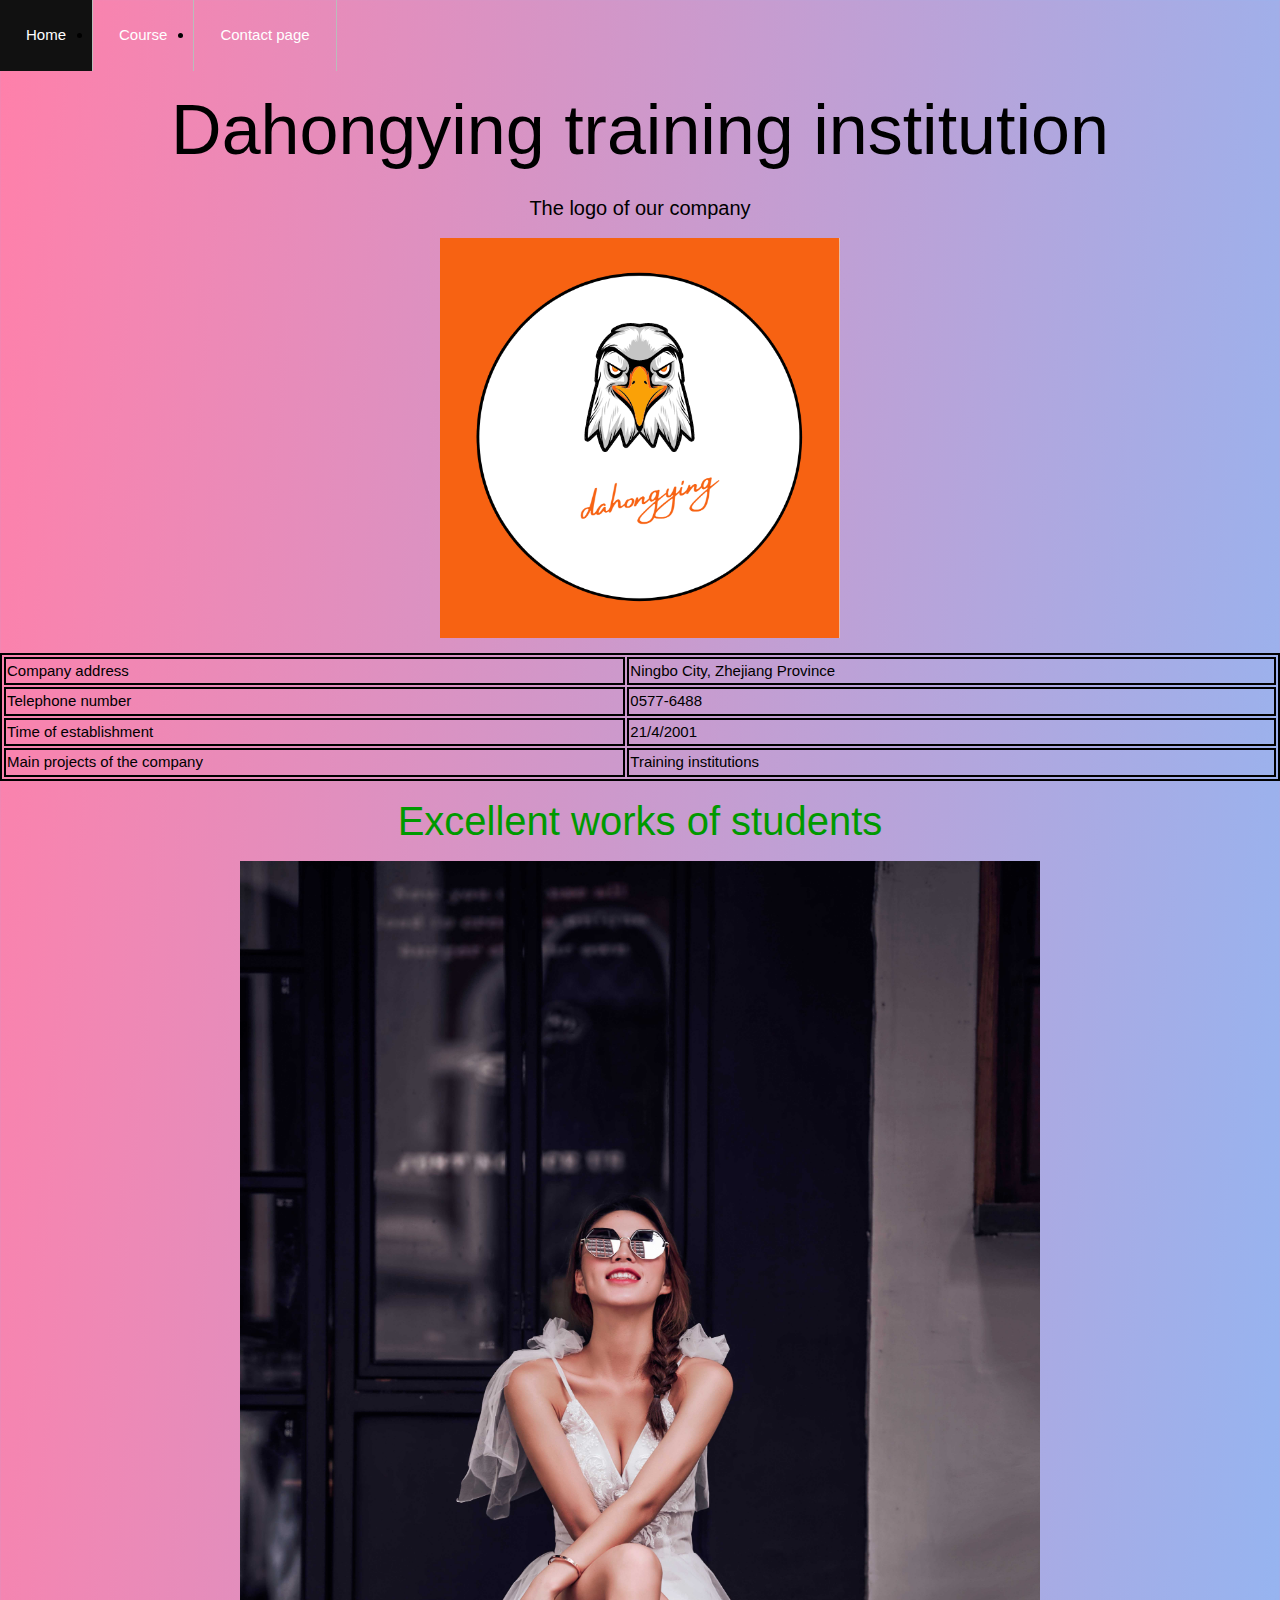
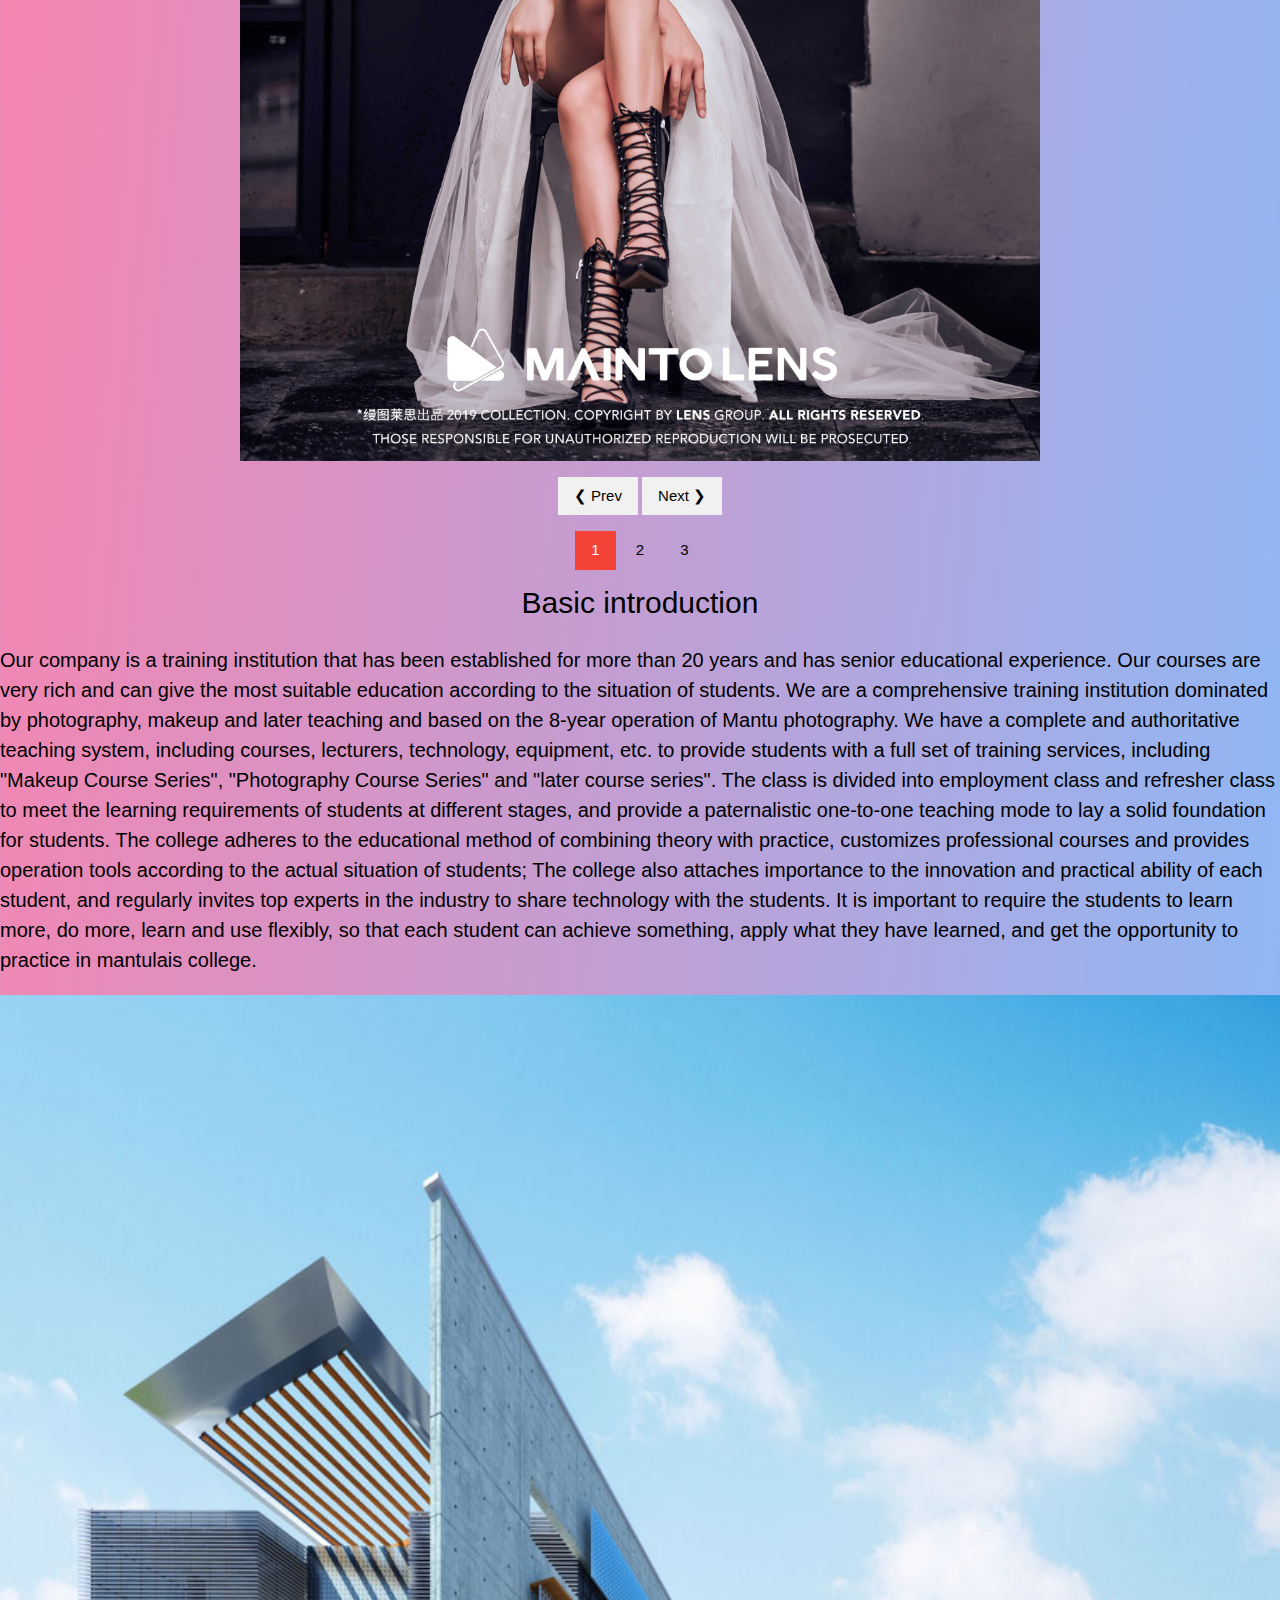
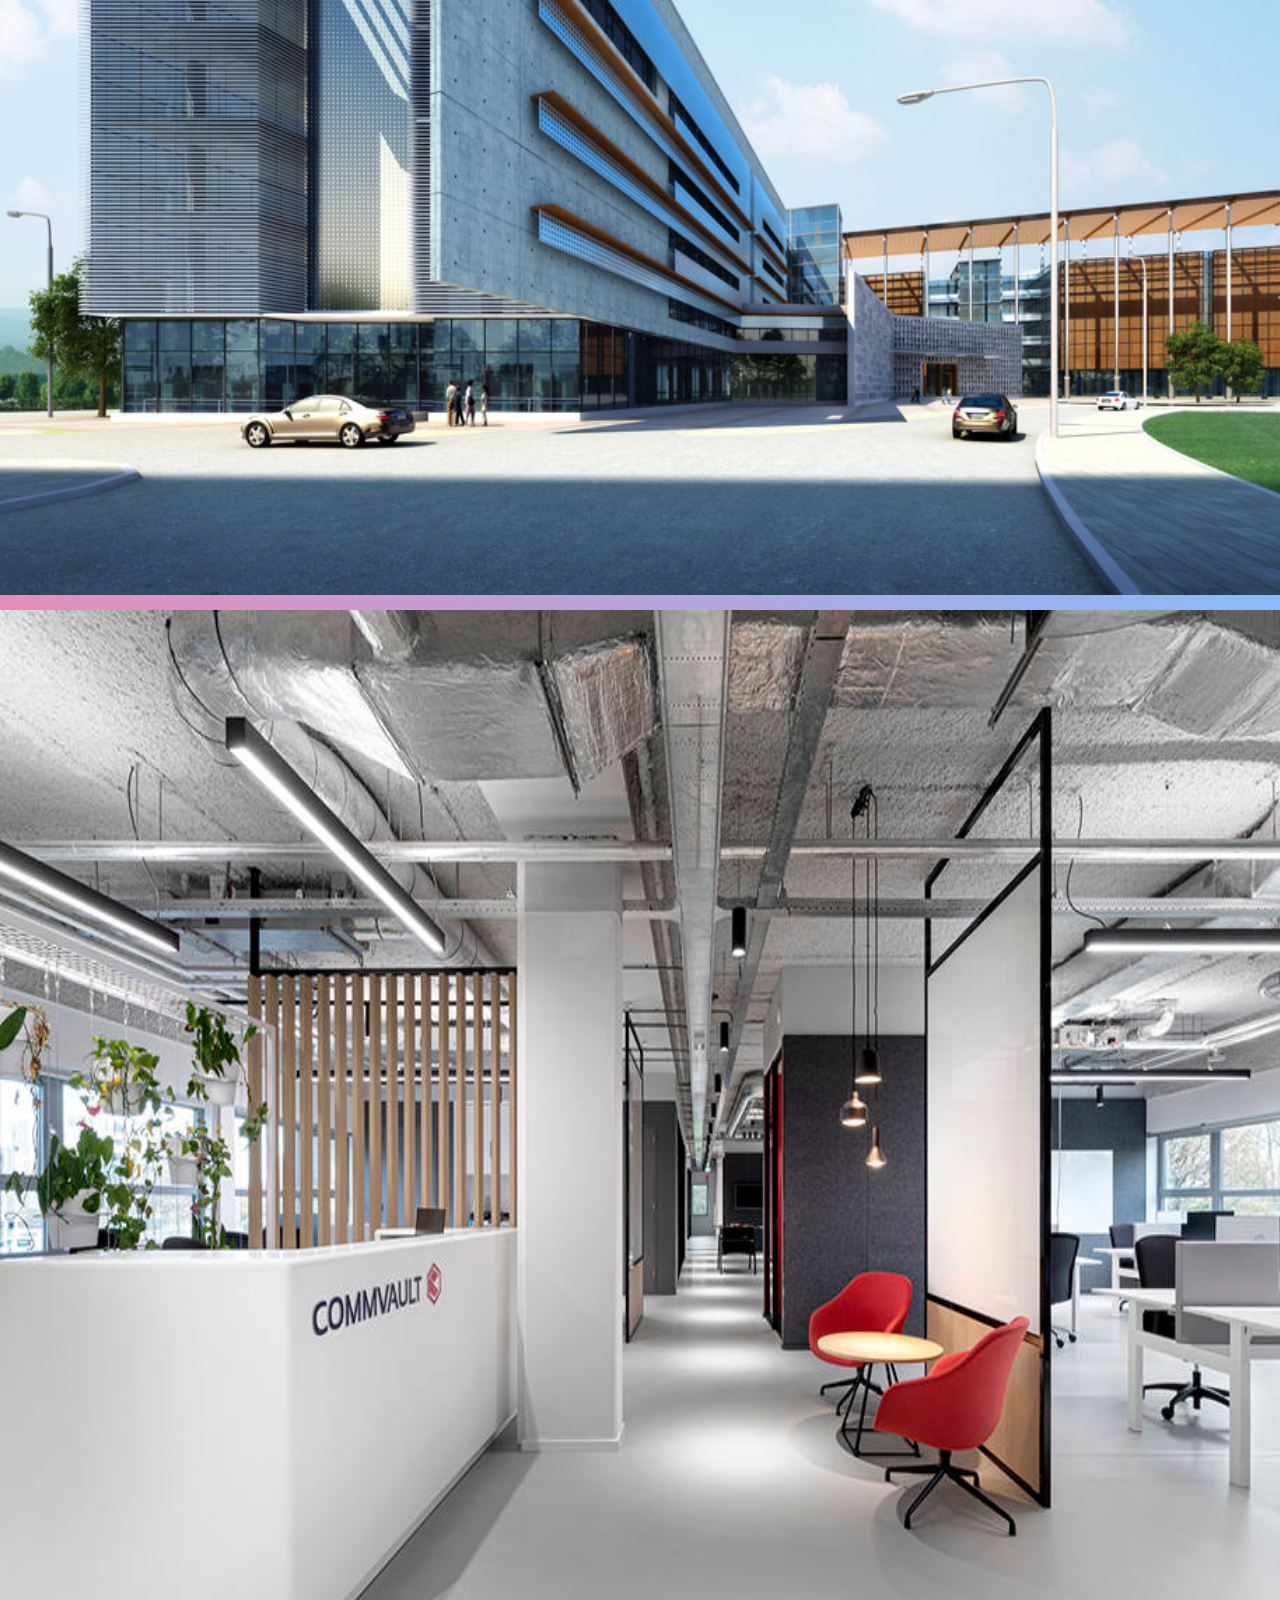
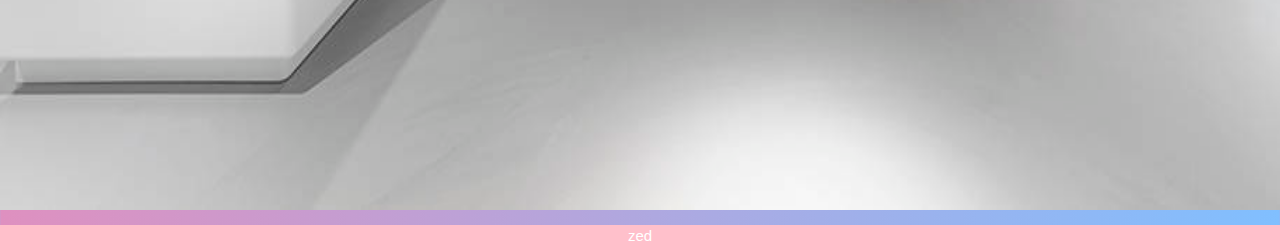
<file: index.html>
<!DOCTYPE html>
<html lang="en" >
<head>
  <meta charset="UTF-8">
  <title>Dahongying training institution</title>
  <link rel="stylesheet" href="./style.css">
<link rel="icon" href="favicon.ico">

</head>
<body>
<!-- partial:index.partial.html -->
<!DOCTYPE html>
<html lang="en" >
<head>
  <meta charset="UTF-8">
  <title>CodePen - A Pen by zed</title>
  <link rel="stylesheet" href="./style.css">

</head>
<body>
<!-- partial:index.partial.html -->
<nav>
  <u1>
<li><a href="Home.html">Home</a></li>
<li><a href="Course.html">Course</a></li>
<li><a href="Contact page.html">Contact page</a></li>
</u1>
</nav>
  <br>  
  <br>  
  <br>
<body>
<h1 style="font-size:70px;text-align: center;">Dahongying training institution</h1>
<h1 style="font-size:20px;text-align: center;">The logo of our company</h1>
  <p style="text-align: center;">
  <img src="Company logo.jpg" style="width:400px;height:400px;">
  <style>
table, th, td {
  border:2px solid black;
}
</style>
<body>
<table style="width:100%">
  </tr>
  <tr>
    <td>Company address</td>
    <td>Ningbo City, Zhejiang Province</td>
  </tr>
  <tr>
    <td>Telephone number</td>
    <td>0577-6488</td>
  </tr>
 <tr>
    <td>Time of establishment</td>
    <td>21/4/2001</td>
  </tr>
  <tr>
    <td>Main projects of the company</td>
    <td>Training institutions</td>
  </tr>
</table>
    <html>
<meta name="viewport" content="width=device-width, initial-scale=1">
<link rel="stylesheet" href="https://www.w3schools.com/w3css/4/w3.css">
<style>
.mySlides {display:none}
</style>
<body>
<div class="w3-container">
  <h2 style="font-size:40px;text-align: center;">Excellent works of students</h2>
</div>

<div class="w3-content" style="max-width:800px">
  <img class="mySlides" src="1.jpg" style="width:100%">
  <img class="mySlides" src="2.jpg" style="width:100%">
  <img class="mySlides" src="3.jpg" style="width:100%">
</div>

<div class="w3-center">
  <div class="w3-section">
    <button class="w3-button w3-light-grey" onclick="plusDivs(-1)">❮ Prev</button>
    <button class="w3-button w3-light-grey" onclick="plusDivs(1)">Next ❯</button>
  </div>
  <button class="w3-button demo" onclick="currentDiv(1)">1</button> 
  <button class="w3-button demo" onclick="currentDiv(2)">2</button> 
  <button class="w3-button demo" onclick="currentDiv(3)">3</button> 
</div>

<script>
var slideIndex = 1;
showDivs(slideIndex);

function plusDivs(n) {
  showDivs(slideIndex += n);
}

function currentDiv(n) {
  showDivs(slideIndex = n);
}

function showDivs(n) {
  var i;
  var x = document.getElementsByClassName("mySlides");
  var dots = document.getElementsByClassName("demo");
  if (n > x.length) {slideIndex = 1}    
  if (n < 1) {slideIndex = x.length}
  for (i = 0; i < x.length; i++) {
    x[i].style.display = "none";  
  }
  for (i = 0; i < dots.length; i++) {
    dots[i].className = dots[i].className.replace(" w3-red", "");
  }
  x[slideIndex-1].style.display = "block";  
  dots[slideIndex-1].className += " w3-red";
}
</script>

</body>
</html>

  <h1 style="font-size:30px;text-align: center;">Basic introduction</h1>
  <p style="font-size:20px;">Our company is a training institution that has been established for more than 20 years and has senior educational experience. Our courses are very rich and can give the most suitable education according to the situation of students. We are a comprehensive training institution dominated by photography, makeup and later teaching and based on the 8-year operation of Mantu photography. We have a complete and authoritative teaching system, including courses, lecturers, technology, equipment, etc. to provide students with a full set of training services, including "Makeup Course Series", "Photography Course Series" and "later course series". The class is divided into employment class and refresher class to meet the learning requirements of students at different stages, and provide a paternalistic one-to-one teaching mode to lay a solid foundation for students. The college adheres to the educational method of combining theory with practice, customizes professional courses and provides operation tools according to the actual situation of students; The college also attaches importance to the innovation and practical ability of each student, and regularly invites top experts in the industry to share technology with the students. It is important to require the students to learn more, do more, learn and use flexibly, so that each student can achieve something, apply what they have learned, and get the opportunity to practice in mantulais college.</p>
  <p style="text-align: center;">
  <img src="Company.jpg"style="width:1400px;height:1200px;">
<p style="text-align: center;">
  <img src="Company1.jpg"style="width:1400px;height:1200px;">
  <footer>zed</footer>
</file>
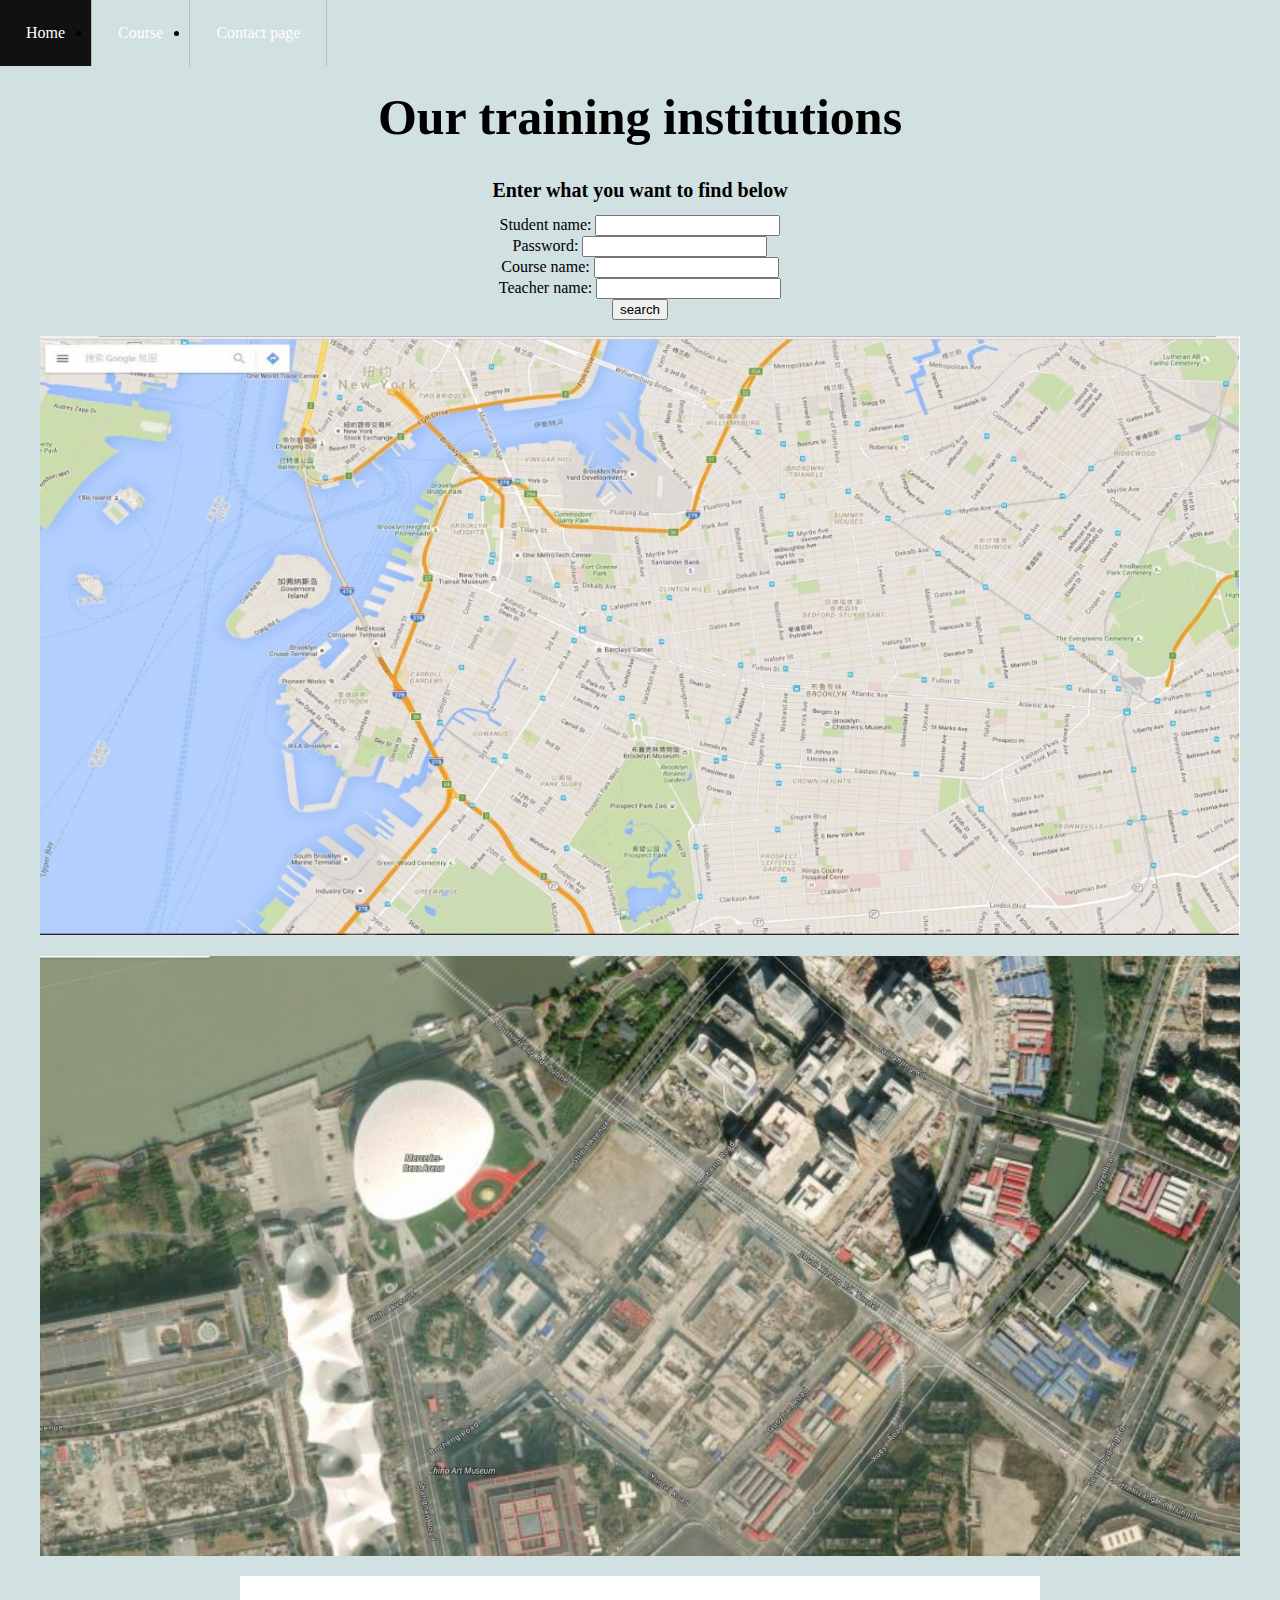
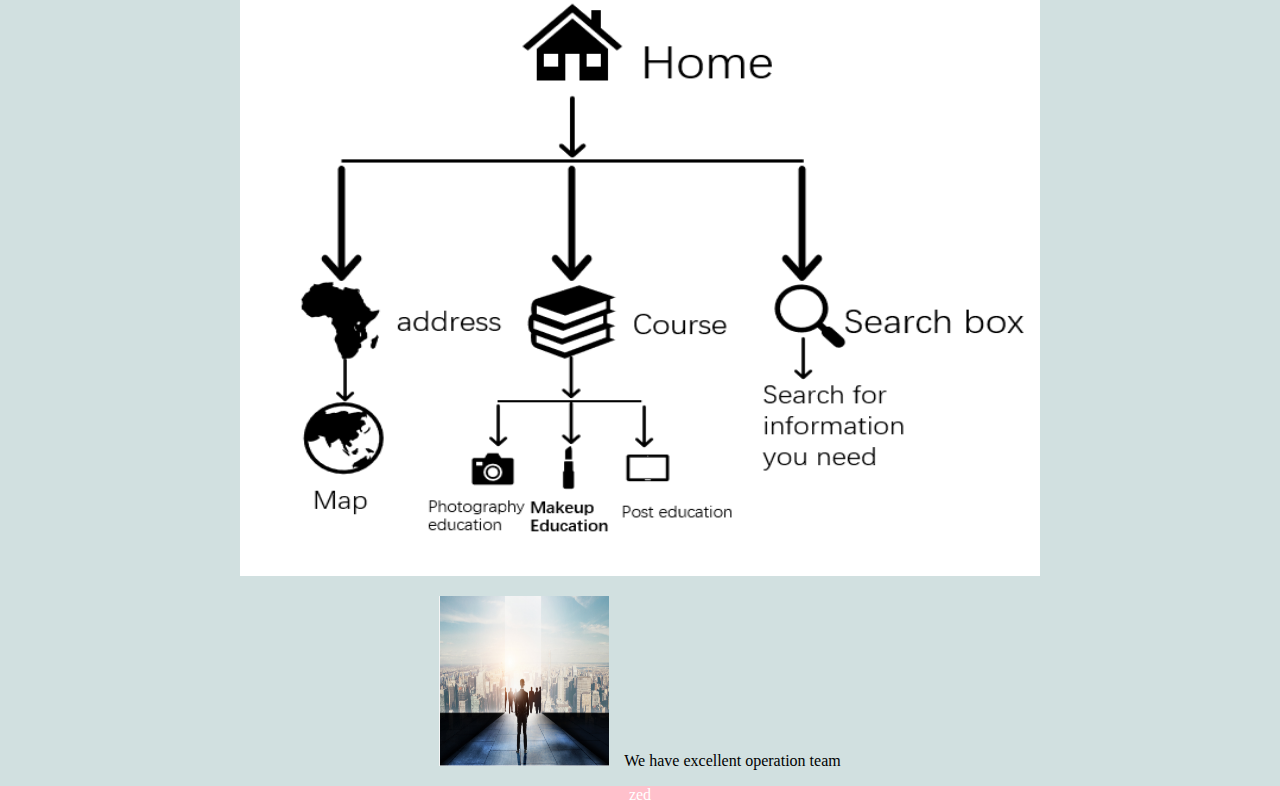
<file: Contact page.html>
<!DOCTYPE html>
<html lang="en" >
<head>
  <meta charset="UTF-8">
  <title>Dahongying training institution</title>
  <link rel="stylesheet" href="./Contact page.css">
<link rel="icon" href="favicon.ico">

</head>
<body>
<!-- partial:index.partial.html -->
<!DOCTYPE html>
<html lang="en" >
<head>
  <meta charset="UTF-8">
  <title>CodePen - A Pen by zed</title>
  <link rel="stylesheet" href="./Contact page.css">

</head>
<body>
<!-- partial:index.partial.html -->
<nav>
  <u1>
<li><a href="Home.html">Home</a></li>
<li><a href="Course.html">Course</a></li>
<li><a href="Contact page.html">Contact page</a></li>
</u1>
</nav>
  <br>  
  <br>  
  <br>
<body>
<h1 style="font-size:50px;text-align: center;">Our training institutions</h1>
      <h1 style="font-size:20px;text-align: center;">Enter what you want to find below</h1>
      <form name="myform" method="post" action="mailto:username@hotmail.com" onsubmit="return validateform()" >  
<center>Student name: <input type="text" name="Student name"><br/>  
<center>Password: <input type="password" name="password"><br/> 
<center>Course name: <input type="text" name="Course name"><br/>  
<center>Teacher name: <input type="text" name="Teacher name"><br/>  
<input type="submit" value="search">  
</form>  
        
  <p style="text-align: center;">
  <img src="map.jpg" style="width:1200px;height:600px;">
    <p style="text-align: center;">
  <img src="map1.jpg" style="width:1200px;height:600px;">
  
        <p style="text-align: center;">
  <img src="liucheng.jpg" style="width:800px;height:600px;">
<p><img src="5.jpg" style="width:170px;height:170px;margin-right:15px;">We have excellent operation team</p>
 

</body>
</html>

            <footer>zed</footer>
</file>
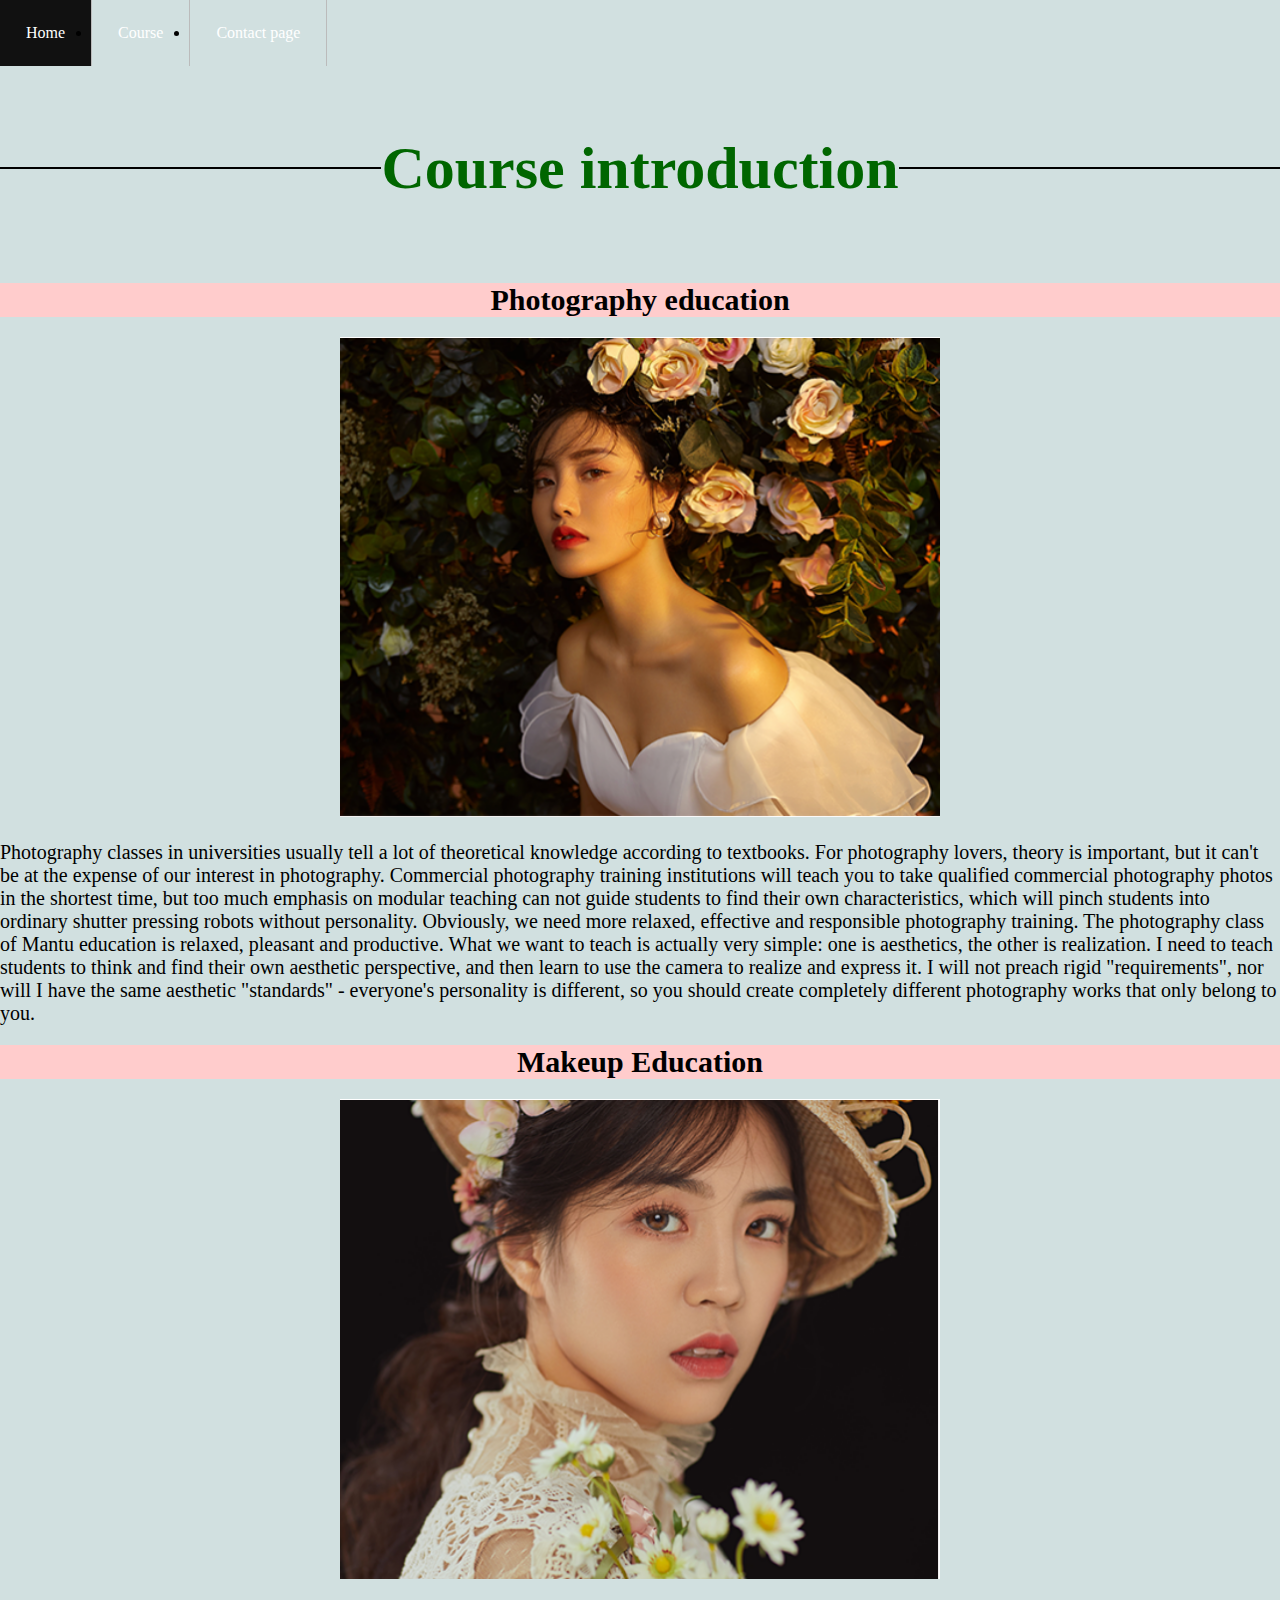
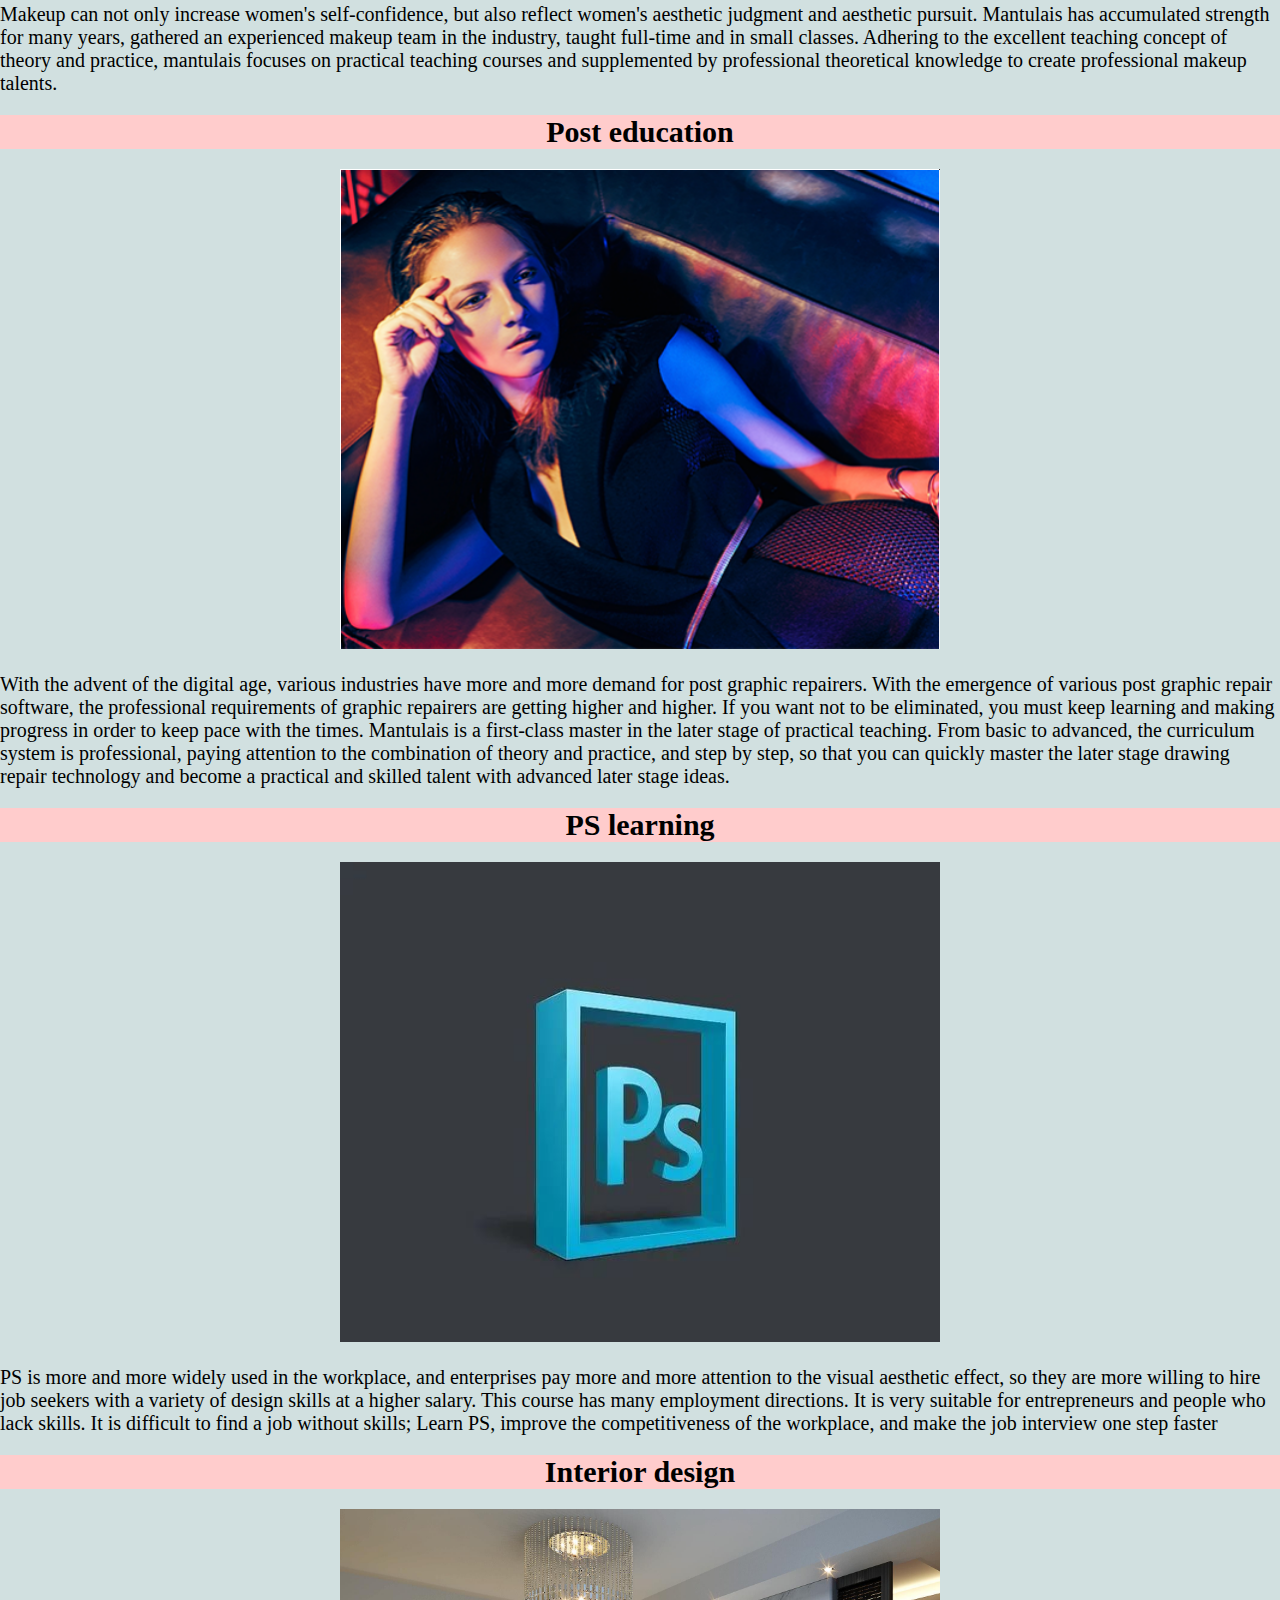
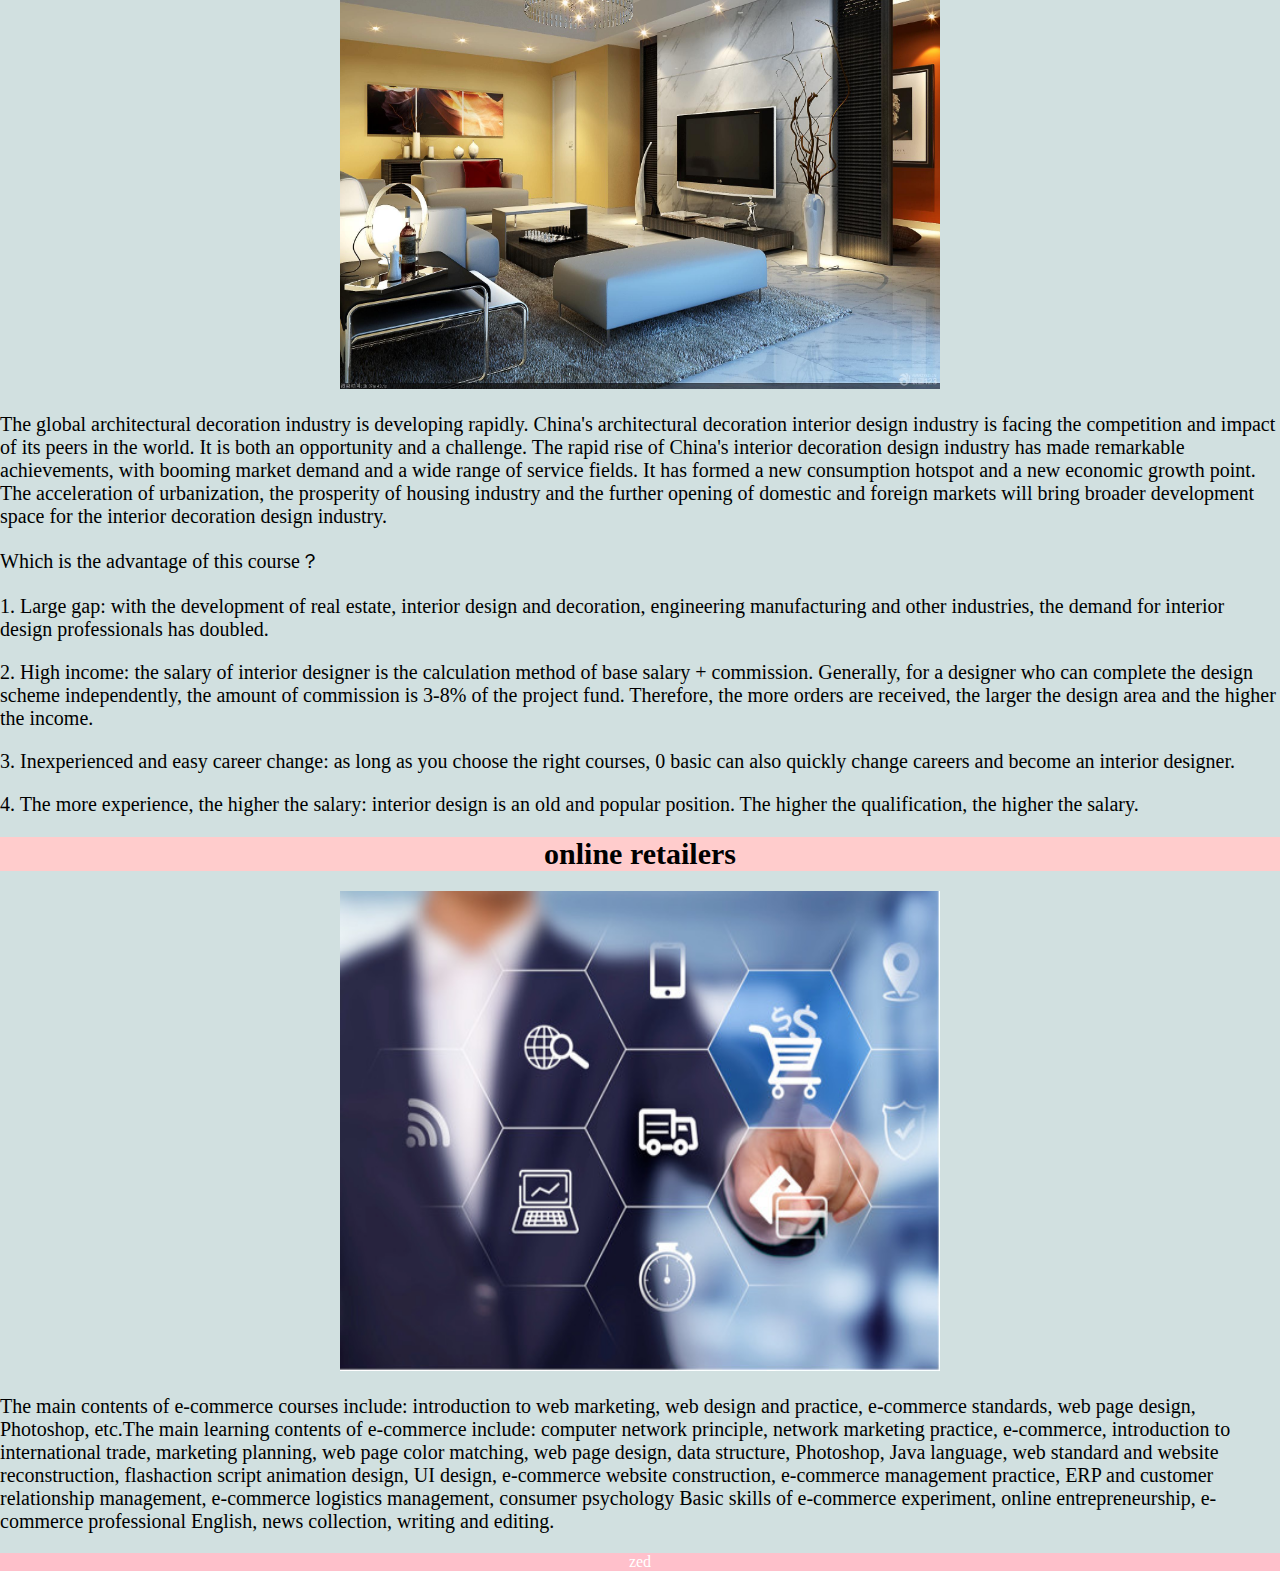
<file: Course.html>
<!DOCTYPE html>
<html lang="en" >
<head>
  <meta charset="UTF-8">
  <title>Dahongying training institution</title>
  <link rel="stylesheet" href="./Course.css">
<link rel="icon" href="favicon.ico">

</head>
<body>
<!-- partial:index.partial.html -->
<!DOCTYPE html>
<html lang="en" >
<head>
  <meta charset="UTF-8">
  <title>CodePen - A Pen by zed</title>
  <link rel="stylesheet" href="./Course.css">

</head>
<body>
<!-- partial:index.partial.html -->
<nav>
  <u1>
<li><a href="Home.html">Home</a></li>
<li><a href="Course.html">Course</a></li>
<li><a href="Contact page.html">Contact page</a></li>
</u1>
</nav>
  <br>  
  <br>  
  <br>
<body>
<style>
h4 {
display: flex;
flex-direction: row;
 }
 h4:before,
  h4:after {
 content: "";
    flex: 1 1;
 border-bottom: 2px solid #000;
   margin: auto;
   }
  </style>
    </head>
    <body>
      <h4 style="color:#006600;font-size:60px;text-align: center;">Course introduction</h4>
    </body>
  <h1 style="font-size:30px;text-align: center;background-color:#ffcccc;">Photography education</h1>
  <p style="text-align: center;">
   <img src="Photography education.jpg"style="width:600px;height:480px;">
    <p style="font-size:20px;">Photography classes in universities usually tell a lot of theoretical knowledge according to textbooks. For photography lovers, theory is important, but it can't be at the expense of our interest in photography. Commercial photography training institutions will teach you to take qualified commercial photography photos in the shortest time, but too much emphasis on modular teaching can not guide students to find their own characteristics, which will pinch students into ordinary shutter pressing robots without personality. Obviously, we need more relaxed, effective and responsible photography training. The photography class of Mantu education is relaxed, pleasant and productive. What we want to teach is actually very simple: one is aesthetics, the other is realization. I need to teach students to think and find their own aesthetic perspective, and then learn to use the camera to realize and express it. I will not preach rigid "requirements", nor will I have the same aesthetic "standards" - everyone's personality is different, so you should create completely different photography works that only belong to you.</p>
  <h1 style="font-size:30px;text-align: center;background-color:#ffcccc;">Makeup Education</h1>
  <p style="text-align: center;">
  <img src="Makeup Education.jpg"style="width:600px;height:480px;">
  <p style="font-size:20px;">Makeup can not only increase women's self-confidence, but also reflect women's aesthetic judgment and aesthetic pursuit. Mantulais has accumulated strength for many years, gathered an experienced makeup team in the industry, taught full-time and in small classes. Adhering to the excellent teaching concept of theory and practice, mantulais focuses on practical teaching courses and supplemented by professional theoretical knowledge to create professional makeup talents.</p>
  <h1 style="font-size:30px;text-align: center;background-color:#ffcccc;">Post education</h1>
  <p style="text-align: center;">
  <img src="Post education.jpg"style="width:600px;height:480px;">
  <p style="font-size:20px;">With the advent of the digital age, various industries have more and more demand for post graphic repairers. With the emergence of various post graphic repair software, the professional requirements of graphic repairers are getting higher and higher. If you want not to be eliminated, you must keep learning and making progress in order to keep pace with the times. Mantulais is a first-class master in the later stage of practical teaching. From basic to advanced, the curriculum system is professional, paying attention to the combination of theory and practice, and step by step, so that you can quickly master the later stage drawing repair technology and become a practical and skilled talent with advanced later stage ideas.</p>
  <h1 style="font-size:30px;text-align: center;background-color:#ffcccc;">PS learning</h1>
  <p style="text-align: center;">
  <img src="ps.jpg"style="width:600px;height:480px;">
  <p style="font-size:20px;">PS is more and more widely used in the workplace, and enterprises pay more and more attention to the visual aesthetic effect, so they are more willing to hire job seekers with a variety of design skills at a higher salary. This course has many employment directions. It is very suitable for entrepreneurs and people who lack skills. It is difficult to find a job without skills; Learn PS, improve the competitiveness of the workplace, and make the job interview one step faster</p>
  <h1 style="font-size:30px;text-align: center;background-color:#ffcccc;">Interior design</h1>
  <p style="text-align: center;">
  <img src="shinei.jpg"style="width:600px;height:480px;">
    <p style="font-size:20px;">The global architectural decoration industry is developing rapidly. China's architectural decoration interior design industry is facing the competition and impact of its peers in the world. It is both an opportunity and a challenge. The rapid rise of China's interior decoration design industry has made remarkable achievements, with booming market demand and a wide range of service fields. It has formed a new consumption hotspot and a new economic growth point. The acceleration of urbanization, the prosperity of housing industry and the further opening of domestic and foreign markets will bring broader development space for the interior decoration design industry.</p>
  <p style="font-size:20px;">Which is the advantage of this course？</p>
  <p style="font-size:20px;">1. Large gap: with the development of real estate, interior design and decoration, engineering manufacturing and other industries, the demand for interior design professionals has doubled.</p>
  <p style="font-size:20px;">2. High income: the salary of interior designer is the calculation method of base salary + commission. Generally, for a designer who can complete the design scheme independently, the amount of commission is 3-8% of the project fund. Therefore, the more orders are received, the larger the design area and the higher the income.

</p>
  <p style="font-size:20px;">3. Inexperienced and easy career change: as long as you choose the right courses, 0 basic can also quickly change careers and become an interior designer.

</p>
  <p style="font-size:20px;">4. The more experience, the higher the salary: interior design is an old and popular position. The higher the qualification, the higher the salary.</p>
  <h1 style="font-size:30px;text-align: center;background-color:#ffcccc;">online retailers</h1>
  <p style="text-align: center;">
  <img src="dianshang.jpg"style="width:600px;height:480px;">
    <p style="font-size:20px;">The main contents of e-commerce courses include: introduction to web marketing, web design and practice, e-commerce standards, web page design, Photoshop, etc.The main learning contents of e-commerce include: computer network principle, network marketing practice, e-commerce, introduction to international trade, marketing planning, web page color matching, web page design, data structure, Photoshop, Java language, web standard and website reconstruction, flashaction script animation design, UI design, e-commerce website construction, e-commerce management practice, ERP and customer relationship management, e-commerce logistics management, consumer psychology Basic skills of e-commerce experiment, online entrepreneurship, e-commerce professional English, news collection, writing and editing.</p>
    
  <footer>zed</footer>
</file>
<file: style.css>
ul {
list-style-type: none;

margin: 0;
padding: 0;
overflow: hidden;
background-color: #333;
}


li {
float: left;
border-right: 1px solid #bbb;
}

li a {
display: block;
color: white;
text-align: center;
padding: 24px 26px;
text-decoration: none;

}
li a:hover {
background-color: #111;
}
body {
/* Old browsers */
/* Chrome 10-25, Safari 5.1-6 */
background: -webkit-linear-gradient(-5deg, #ff80aa, #80bfff);
margin: 0;
padding: 0;
}
h2 {color: #009900;}
footer {    
left: 10px;  
bottom: 5px;  
right: 10px;   
width: 100%;  
background-color: pink;  
color: white;  
text-align: center;  
}
</file>
<file: Contact page.css>
ul {
list-style-type: none;

margin: 0;
padding: 0;
overflow: hidden;
background-color: #333;
}


li {
float: left;
border-right: 1px solid #bbb;
}

li a {
display: block;
color: white;
text-align: center;
padding: 24px 26px;
text-decoration: none;

}
li a:hover {
background-color: #111;
}
body {
/* Old browsers */
/* Chrome 10-25, Safari 5.1-6 */
background: -webkit-linear-gradient(-5deg, #d1e0e0,#d1e0e0);
margin: 0;
padding: 0;
}
h2 {color: #009900;}
footer {    
left: 10px;  
bottom: 5px;  
right: 10px;   
width: 100%;  
background-color: pink;  
color: white;  
text-align: center;  
}
</file>
<file: Course.css>
ul {
list-style-type: none;

margin: 0;
padding: 0;
overflow: hidden;
background-color: #333;
}


li {
float: left;
border-right: 1px solid #bbb;
}

li a {
display: block;
color: white;
text-align: center;
padding: 24px 26px;
text-decoration: none;

}
li a:hover {
background-color: #111;
}
body {
/* Old browsers */
/* Chrome 10-25, Safari 5.1-6 */
background: -webkit-linear-gradient(-5deg, #d1e0e0,#d1e0e0);
margin: 0;
padding: 0;
}
h2 {color: #009900;}
footer {  
left: 10px;  
bottom: 5px;  
right: 10px;   
width: 100%;  
background-color: pink;  
color: white;  
text-align: center;  
}
</file>
